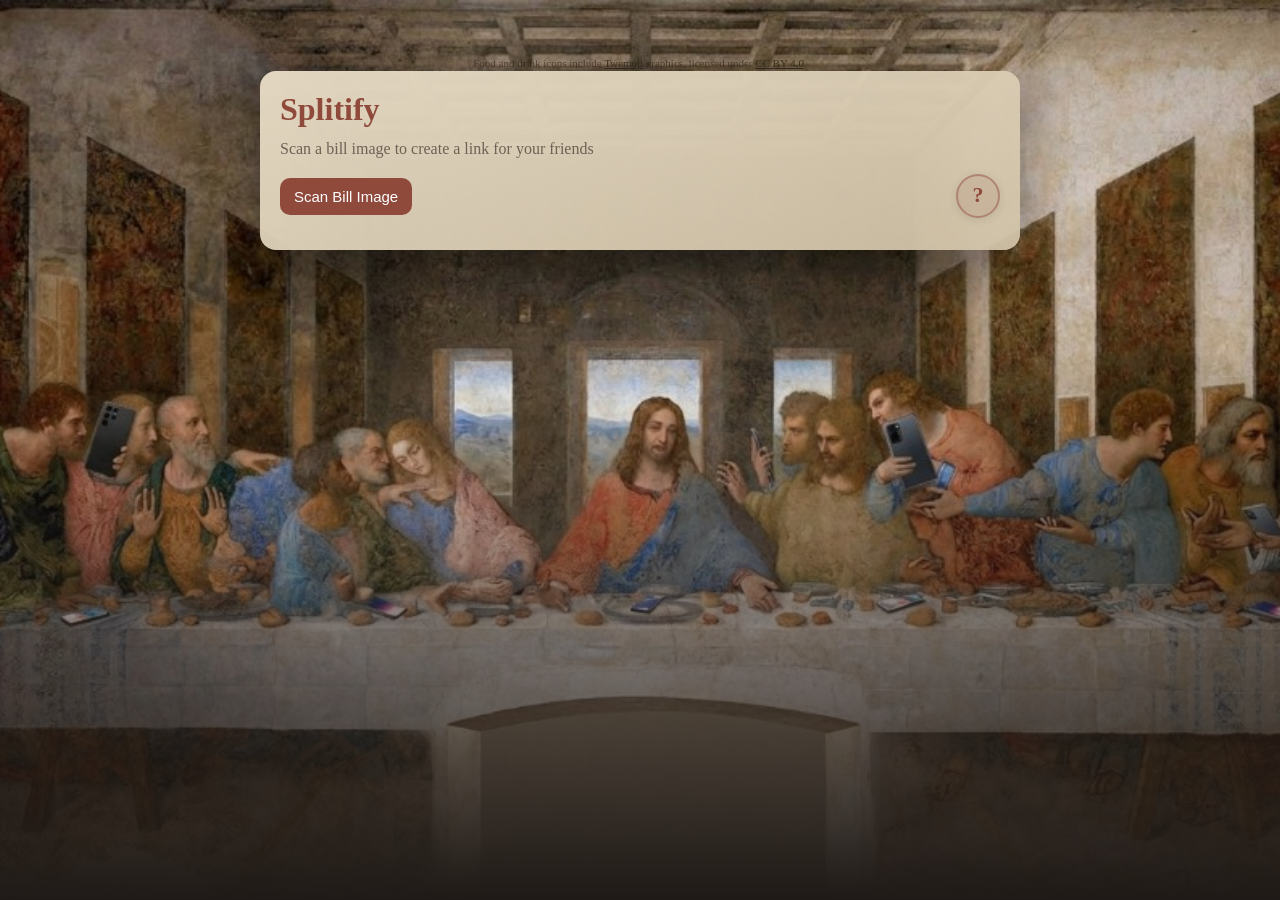
<file: index.html>
<!DOCTYPE html>
<html lang="en">
<head>
  <meta charset="UTF-8">
  <meta name="viewport" content="width=device-width, initial-scale=1.0">
  <meta name="theme-color" content="#8f4a3c">
  <meta name="apple-mobile-web-app-title" content="Splitify">
  <title>Splitify Uploader</title>
  <link rel="manifest" href="site.webmanifest?v=20261120c">
  <link rel="icon" type="image/png" sizes="192x192" href="assets/images/SplitifIcon-square-192.png">
  <link rel="apple-touch-icon" sizes="180x180" href="assets/images/SplitifIcon-apple-180.png">
  <link rel="preconnect" href="https://fonts.googleapis.com">
  <link rel="preconnect" href="https://fonts.gstatic.com" crossorigin>
  <link href="https://fonts.googleapis.com/css2?family=Caveat:wght@400;700&display=swap" rel="stylesheet">
  <!-- bump assets/asset-version.js + all ?v= when shipping client changes -->
  <link rel="stylesheet" href="assets/css/style.css?v=20261120c">
</head>
<body>
  <div id="app" class="app app--uploader">
    <p class="splitify-attribution" role="note">Food and drink icons include <a href="https://github.com/twitter/twemoji" rel="noopener noreferrer" target="_blank">Twemoji</a> graphics, licensed under <a href="https://creativecommons.org/licenses/by/4.0/" rel="noopener noreferrer" target="_blank">CC BY 4.0</a>.</p>
    <div id="uploader-root"></div>
  </div>

  <div id="help-strip-backdrop" class="help-strip-backdrop" hidden aria-hidden="true"></div>
  <dialog class="help-strip-dialog" id="help-strip-dialog" aria-labelledby="help-strip-title">
    <div class="help-strip-dialog__header">
      <h2 id="help-strip-title" class="help-strip-dialog__title">How it works</h2>
      <button type="button" class="help-strip-close" aria-label="Close help">&times;</button>
    </div>
    <div class="help-strip-scroll">
      <figure class="help-strip-panel">
        <img class="help-strip-panel__img" src="assets/images/ggi_F1.png" alt="" loading="lazy" decoding="async">
        <figcaption class="help-strip-panel__caption">Larry scans the bill image with his phone ...</figcaption>
      </figure>
      <figure class="help-strip-panel">
        <img class="help-strip-panel__img" src="assets/images/ggi_F2.png" alt="" loading="lazy" decoding="async">
        <figcaption class="help-strip-panel__caption">Larry then verifies the AI scan and shares the link with his friends</figcaption>
      </figure>
      <figure class="help-strip-panel">
        <img class="help-strip-panel__img" src="assets/images/ggi_F3.png" alt="" loading="lazy" decoding="async">
        <figcaption class="help-strip-panel__caption">Each of the group confirm the items they consumed</figcaption>
      </figure>
      <figure class="help-strip-panel">
        <img class="help-strip-panel__img" src="assets/images/ggi_F4.png" alt="" loading="lazy" decoding="async">
        <figcaption class="help-strip-panel__caption">Done! Each friend can see the full person split on the 'By User' summary</figcaption>
      </figure>
    </div>
  </dialog>

  <script src="assets/js/config/sheets-config.js?v=20261120c"></script>
  <script src="assets/js/utils/formatters.js?v=20261120c"></script>
  <script src="assets/js/utils/working-indicator.js?v=20261120c"></script>
  <script src="assets/js/utils/api.js?v=20261120c"></script>
  <script src="assets/js/utils/quips.js?v=20261120c"></script>
  <script src="assets/js/utils/image-compress.js?v=20261120c"></script>
  <script src="assets/js/pages/uploader.js?v=20261120c"></script>
  <script>
    (function () {
      if (typeof SplitifyUploaderPage !== 'undefined') {
        SplitifyUploaderPage.init(document.getElementById('uploader-root'));
      }
    })();
    (function () {
      var dlg = document.getElementById('help-strip-dialog');
      var backdrop = document.getElementById('help-strip-backdrop');
      if (!dlg || !backdrop || typeof dlg.show !== 'function') return;
      var closeBtn = dlg.querySelector('.help-strip-close');
      var tracking = false;

      function positionHelpDialog() {
        var panel = document.querySelector('#uploader-root main.panel');
        if (!panel) return;
        var r = panel.getBoundingClientRect();
        var gap = 10;
        var pad = 12;
        var top = Math.round(r.bottom + gap);
        var w = r.width;
        var left = Math.round(r.left);
        if (left + w > window.innerWidth - pad) {
          left = Math.max(pad, Math.round(window.innerWidth - pad - w));
        }
        if (left < pad) left = pad;
        var maxH = Math.max(180, window.innerHeight - top - pad);
        dlg.style.position = 'fixed';
        dlg.style.margin = '0';
        dlg.style.top = top + 'px';
        dlg.style.left = left + 'px';
        dlg.style.width = w + 'px';
        dlg.style.maxHeight = maxH + 'px';
      }

      function onViewportChange() {
        if (!dlg.open) return;
        positionHelpDialog();
      }

      function startTracking() {
        if (tracking) return;
        tracking = true;
        window.addEventListener('resize', onViewportChange);
        window.addEventListener('scroll', onViewportChange, true);
      }

      function stopTracking() {
        if (!tracking) return;
        tracking = false;
        window.removeEventListener('resize', onViewportChange);
        window.removeEventListener('scroll', onViewportChange, true);
      }

      function setHelpOpenUi(isOpen) {
        var btn = document.getElementById('help-strip-btn');
        if (btn) btn.setAttribute('aria-expanded', isOpen ? 'true' : 'false');
        if (isOpen) {
          backdrop.removeAttribute('hidden');
          backdrop.setAttribute('aria-hidden', 'false');
        } else {
          backdrop.setAttribute('hidden', '');
          backdrop.setAttribute('aria-hidden', 'true');
        }
      }

      function openHelp() {
        setHelpOpenUi(true);
        positionHelpDialog();
        dlg.show();
        positionHelpDialog();
        startTracking();
      }

      document.addEventListener('click', function (e) {
        var t = e.target;
        if (!t || !t.closest) return;
        if (t.closest('#help-strip-btn')) {
          e.preventDefault();
          if (dlg.open) {
            dlg.close();
            return;
          }
          openHelp();
          return;
        }
        if (t.closest('#help-strip-backdrop')) {
          e.preventDefault();
          dlg.close();
        }
      });

      dlg.addEventListener('close', function () {
        setHelpOpenUi(false);
        stopTracking();
      });

      document.addEventListener('keydown', function (e) {
        if (e.key !== 'Escape' || !dlg.open) return;
        dlg.close();
      });

      if (closeBtn) {
        closeBtn.addEventListener('click', function () {
          dlg.close();
        });
      }
    })();
  </script>
</body>
</html>
</file>
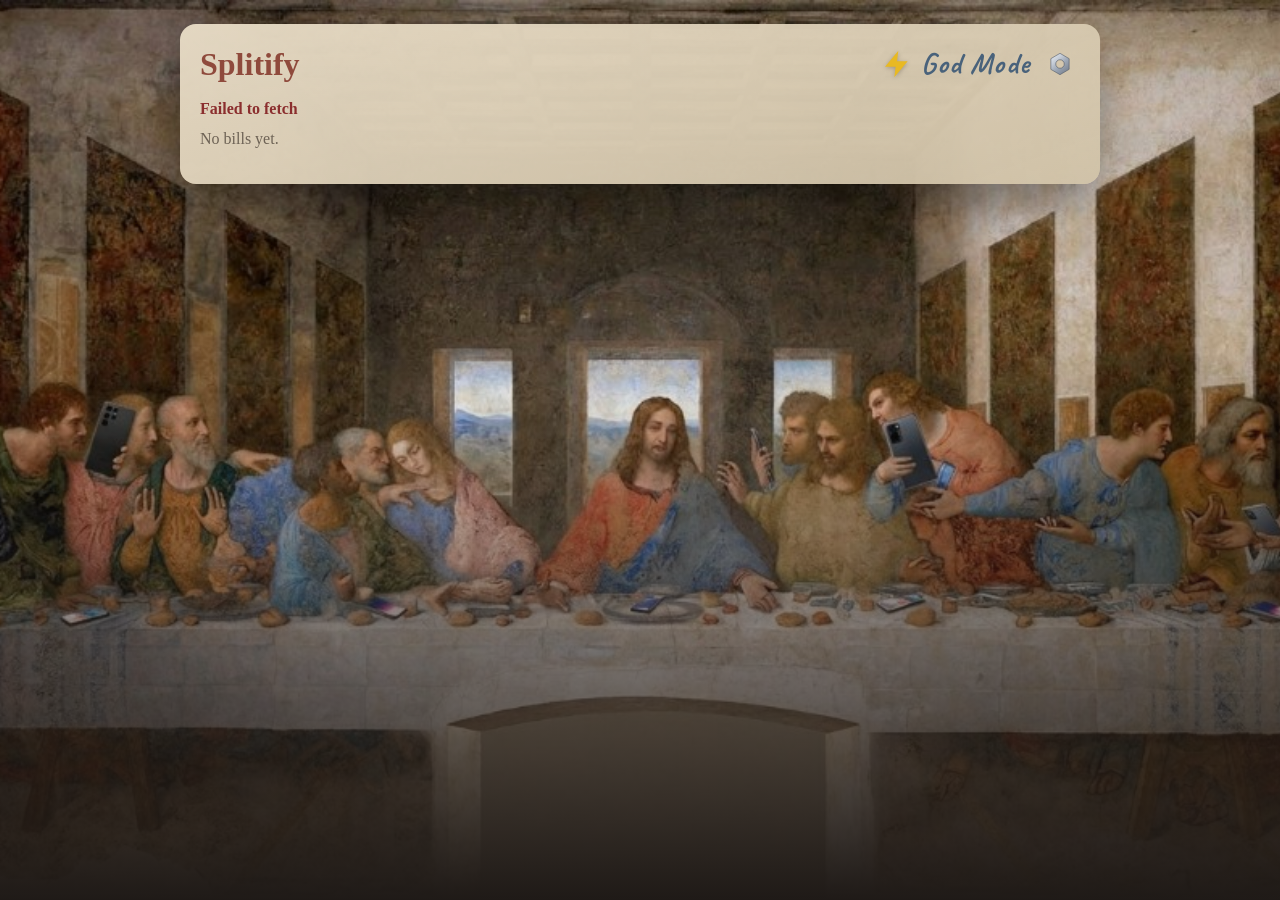
<file: admin.html>
<!DOCTYPE html>
<html lang="en">
<head>
  <meta charset="UTF-8">
  <meta name="viewport" content="width=device-width, initial-scale=1.0">
  <title>Splitify Admin</title>
  <link rel="preconnect" href="https://fonts.googleapis.com">
  <link rel="preconnect" href="https://fonts.gstatic.com" crossorigin>
  <link href="https://fonts.googleapis.com/css2?family=Caveat:wght@400;700&display=swap" rel="stylesheet">
  <!-- bump assets/asset-version.js + all ?v= when shipping client changes -->
  <link rel="stylesheet" href="assets/css/style.css?v=20261120c">
</head>
<body>
  <div id="app" class="app app--admin">
    <div id="admin-root"></div>
  </div>
  <script src="assets/js/config/sheets-config.js?v=20261120c"></script>
  <script src="assets/js/utils/working-indicator.js?v=20261120c"></script>
  <script src="assets/js/utils/api.js?v=20261120c"></script>
  <script src="assets/js/utils/formatters.js?v=20261120c"></script>
  <script src="assets/js/pages/admin.js?v=20261120c"></script>
  <script>
    (function () {
      if (typeof SplitifyAdminPage !== 'undefined') {
        SplitifyAdminPage.init(document.getElementById('admin-root'));
      }
    })();
  </script>
</body>
</html>
</file>
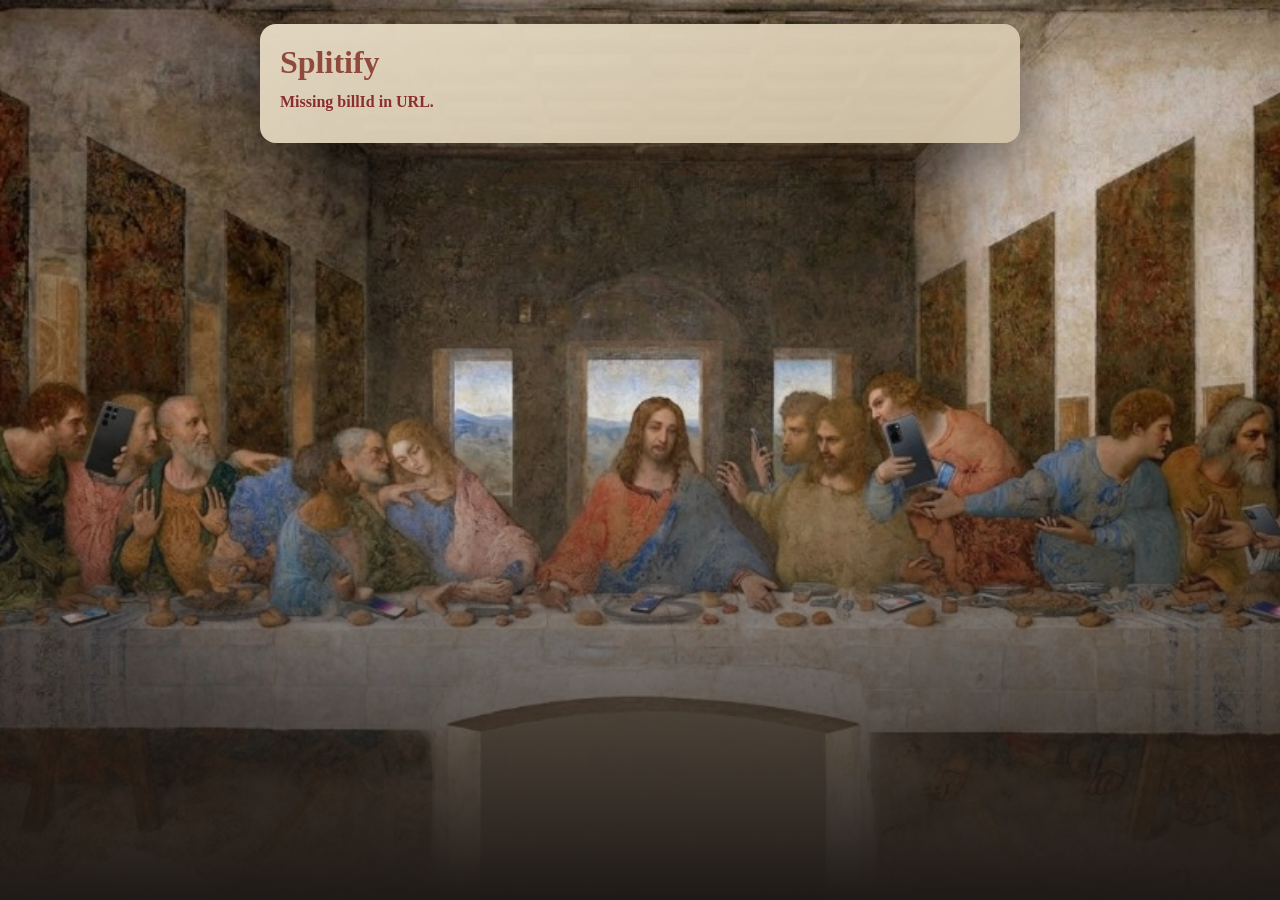
<file: bill.html>
<!DOCTYPE html>
<html lang="en">
<head>
  <meta charset="UTF-8">
  <meta name="viewport" content="width=device-width, initial-scale=1.0">
  <title>Splitify Bill</title>
  <link rel="preconnect" href="https://fonts.googleapis.com">
  <link rel="preconnect" href="https://fonts.gstatic.com" crossorigin>
  <link href="https://fonts.googleapis.com/css2?family=Caveat:wght@400;700&display=swap" rel="stylesheet">
  <!-- bump assets/asset-version.js + all ?v= when shipping client changes -->
  <link rel="stylesheet" href="assets/css/style.css?v=20261120c">
</head>
<body>
  <div id="app" class="app app--bill">
    <div id="bill-root"></div>
    <p class="splitify-attribution" role="note">Food and drink icons include <a href="https://github.com/twitter/twemoji" rel="noopener noreferrer" target="_blank">Twemoji</a> graphics, licensed under <a href="https://creativecommons.org/licenses/by/4.0/" rel="noopener noreferrer" target="_blank">CC BY 4.0</a>.</p>
  </div>
  <script src="assets/js/utils/brief-message.js?v=20261120c"></script>
  <script src="assets/js/config/sheets-config.js?v=20261120c"></script>
  <script src="assets/js/utils/formatters.js?v=20261120c"></script>
  <script src="assets/js/utils/working-indicator.js?v=20261120c"></script>
  <script src="assets/js/utils/api.js?v=20261120c"></script>
  <script src="assets/js/utils/quips.js?v=20261120c"></script>
  <script src="assets/js/utils/claims-state.js?v=20261120c"></script>
  <script src="assets/js/components/name-combobox.js?v=20261120c"></script>
  <script src="assets/js/components/share-claim-dialog.js?v=20261120c"></script>
  <script src="assets/js/components/product-row.js?v=20261120c"></script>
  <script src="assets/js/components/summary.js?v=20261120c"></script>
  <script src="assets/js/pages/bill.js?v=20261120c"></script>
  <script>
    (function () {
      if (typeof SplitifyBillPage !== 'undefined') {
        SplitifyBillPage.init(document.getElementById('bill-root'));
      }
    })();
  </script>
</body>
</html>
</file>
<file: assets/css/style.css>
/* @import must come before every other rule or browsers ignore it. */
/* Brief message: shared pattern — see cursor-sites-shared/ui/BRIEF_MESSAGE.md */
@import url('brief-message.css?v=20261120c');
/* Working indicator: shared pattern — see cursor-sites-shared/ui/WORKING_INDICATOR.md */
@import url('working-indicator.css?v=20261120c');

:root {
  --bg: #1f1a17;
  --paper: #e8dcc6;
  --paper-dark: #d0c2a7;
  --accent: #8f4a3c;
  --accent-2: #49627b;
  --text: #2b2118;
  --muted: #6d6255;
  --error: #8b2e2e;
}

* { box-sizing: border-box; }
body {
  margin: 0;
  font-family: Georgia, "Times New Roman", serif;
  background: var(--bg);
  color: var(--text);
}

.app { min-height: 100vh; position: relative; padding: 24px 16px; }

.splitify-attribution {
  margin: 2rem auto 0;
  max-width: 40rem;
  font-size: 11px;
  line-height: 1.4;
  color: rgba(47, 36, 26, 0.65);
  text-align: center;
}
.splitify-attribution a {
  color: rgba(47, 36, 26, 0.85);
  text-decoration: underline;
}

/* Bill, uploader & admin: full-width mural background, soft fade into page bg at bottom */
.app--bill::before,
.app--uploader::before,
.app--admin::before {
  content: "";
  position: fixed;
  inset: 0;
  z-index: 0;
  pointer-events: none;
  background-image:
    linear-gradient(
      180deg,
      rgba(31, 26, 23, 0) 0%,
      rgba(31, 26, 23, 0) 38%,
      rgba(31, 26, 23, 0.55) 72%,
      var(--bg) 100%
    ),
    url("../images/last%20SupperMobiles.png");
  background-size: cover, cover;
  background-position: center top, center top;
  background-repeat: no-repeat;
}
.app--bill > *,
.app--uploader > *,
.app--admin > * {
  position: relative;
  z-index: 1;
}

/* Far Side–style handwritten caption (bill + uploader) */
.app--bill .bill-cartoon-caption,
.app--uploader .uploader-cartoon-caption {
  position: fixed;
  left: 50%;
  bottom: 18%;
  z-index: 0;
  width: min(36rem, calc(100% - 28px));
  margin: 0;
  padding: 0 14px;
  font-family: "Caveat", cursive;
  font-weight: 700;
  font-size: clamp(1.35rem, 3.2vw, 1.75rem);
  line-height: 1.4;
  text-align: center;
  color: rgba(250, 245, 232, 0.96);
  text-shadow:
    0 0 1px rgba(0, 0, 0, 0.5),
    0 2px 8px rgba(0, 0, 0, 0.35);
  transform: translateX(-50%) rotate(-0.6deg);
  letter-spacing: 0.03em;
}

/* Uploader: camera vs gallery (same pattern as theConfessional poweruser) */
.uploader-upload-actions {
  margin-top: 4px;
}
.uploader-scan-row {
  display: flex;
  flex-direction: row;
  align-items: center;
  justify-content: space-between;
  flex-wrap: wrap;
  gap: 10px;
  width: 100%;
}
.uploader-source-picker {
  margin-top: 14px;
}
.uploader-source-picker__hint {
  margin: 0 0 10px;
  font-size: 14px;
  color: var(--muted);
  font-weight: 600;
}
.uploader-upload-buttons {
  display: flex;
  flex-wrap: wrap;
  gap: 10px;
  align-items: center;
}
.uploader-file-input {
  position: absolute;
  width: 0.1px;
  height: 0.1px;
  opacity: 0;
  overflow: hidden;
  z-index: -1;
}
.uploader-pick-btn {
  display: inline-flex;
  align-items: center;
  gap: 8px;
  padding: 10px 14px;
  border-radius: 10px;
  font-size: 15px;
  font-family: Georgia, "Times New Roman", serif;
  font-weight: 600;
  cursor: pointer;
  border: 0;
  color: #fff;
  text-decoration: none;
}
.uploader-pick-btn--camera {
  background: var(--accent);
}
.uploader-pick-btn--camera:hover {
  filter: brightness(1.06);
}
.uploader-pick-btn--gallery {
  background: var(--accent-2);
}
.uploader-pick-btn--gallery:hover {
  filter: brightness(1.06);
}
.uploader-pick-btn__icon {
  display: inline-flex;
  flex-shrink: 0;
}
.uploader-pick-btn__icon svg {
  width: 22px;
  height: 22px;
  vertical-align: middle;
}
.uploader-pick-btn__text {
  white-space: nowrap;
}

.smoke-bg {
  position: fixed;
  inset: 0;
  background:
    radial-gradient(circle at 10% 15%, rgba(194, 170, 136, 0.15), transparent 40%),
    radial-gradient(circle at 80% 20%, rgba(112, 70, 52, 0.18), transparent 45%),
    radial-gradient(circle at 50% 90%, rgba(73, 98, 123, 0.16), transparent 50%),
    linear-gradient(180deg, #25201c, #171311);
  filter: saturate(0.9);
  z-index: 0;
}

.panel {
  position: relative;
  z-index: 1;
  margin: 0 auto;
  max-width: 760px;
  background: linear-gradient(160deg, rgba(232, 220, 198, 0.96), rgba(208, 194, 167, 0.94));
  border-radius: 16px;
  padding: 20px;
  box-shadow: 0 20px 40px rgba(0, 0, 0, 0.35);
}
.panel--wide { max-width: 920px; }

/* Admin: Splitify left; lightning + God Mode on same row, right */
.admin-title-row {
  display: flex;
  flex-direction: row;
  align-items: center;
  justify-content: space-between;
  gap: 12px;
  margin-bottom: 16px;
  flex-wrap: wrap;
}
.admin-title-row h1 {
  margin: 0;
  flex-shrink: 0;
}
.admin-god-mode {
  display: flex;
  flex-direction: row;
  align-items: center;
  gap: 8px;
  margin: 0;
  flex-shrink: 0;
}
.admin-god-mode__icon {
  color: #e8b923;
  filter: drop-shadow(0 1px 2px rgba(0, 0, 0, 0.25));
  flex-shrink: 0;
}
.admin-god-mode__icon svg {
  display: block;
  width: 32px;
  height: 32px;
}
.admin-god-mode__label {
  margin: 0;
  font-family: "Caveat", cursive;
  font-weight: 700;
  font-size: clamp(1.35rem, 3.5vw, 1.85rem);
  color: var(--accent-2);
  letter-spacing: 0.04em;
  line-height: 1;
  white-space: nowrap;
}

.admin-title-actions {
  display: flex;
  flex-direction: row;
  align-items: center;
  gap: 10px;
  flex-shrink: 0;
}
.admin-settings-btn {
  flex-shrink: 0;
  display: flex;
  align-items: center;
  justify-content: center;
  padding: 6px;
  border: 0;
  border-radius: 10px;
  background: transparent;
  color: var(--muted);
  cursor: pointer;
  line-height: 0;
  transition: background 0.15s ease, color 0.15s ease;
}
.admin-settings-btn:hover {
  background: rgba(43, 33, 24, 0.08);
  color: var(--text);
}
.admin-settings-btn:hover svg {
  filter: brightness(1.08) drop-shadow(0 1px 2px rgba(0, 0, 0, 0.2));
}
.admin-settings-btn:focus-visible {
  outline: 2px solid var(--accent);
  outline-offset: 2px;
}
.admin-settings-btn svg {
  display: block;
}

/* Admin settings: native dialog (same open/closed pattern as help-strip) */
.admin-settings-dialog {
  display: none;
  position: fixed;
  margin: 0;
  padding: 0;
  border: none;
  border-radius: 14px;
  background: transparent;
  color: var(--text);
  box-sizing: border-box;
  z-index: 1400;
  max-width: calc(100vw - 24px);
  width: min(420px, 100%);
}
.admin-settings-dialog[open] {
  display: block;
}
.admin-settings-dialog::backdrop {
  background: rgba(12, 10, 9, 0.55);
}
.admin-settings-dialog__inner {
  background: var(--paper);
  border-radius: 14px;
  box-shadow: 0 24px 56px rgba(0, 0, 0, 0.45);
  overflow: hidden;
}
.admin-settings-dialog__header {
  display: flex;
  align-items: center;
  justify-content: space-between;
  gap: 12px;
  padding: 14px 16px 12px;
  border-bottom: 1px solid var(--paper-dark);
  background: linear-gradient(180deg, var(--paper) 0%, var(--paper-dark) 100%);
}
.admin-settings-dialog__title {
  margin: 0;
  font-size: 1.25rem;
  font-weight: 700;
  font-family: Georgia, "Times New Roman", serif;
}
.admin-settings-dialog__body {
  padding: 16px;
}
.admin-settings-label {
  display: block;
  font-size: 0.9375rem;
  font-weight: 600;
  margin: 0 0 8px;
  color: var(--text);
}
.admin-settings-select {
  width: 100%;
  box-sizing: border-box;
  padding: 10px 12px;
  border-radius: 10px;
  border: 1px solid rgba(43, 33, 24, 0.2);
  font-size: 15px;
  font-family: Georgia, "Times New Roman", serif;
  background: rgba(255, 255, 255, 0.65);
  color: var(--text);
}
.admin-settings-dialog__footer {
  display: flex;
  flex-wrap: wrap;
  justify-content: flex-end;
  gap: 10px;
  padding: 12px 16px 16px;
}

.admin-bill-list {
  list-style: none;
  margin: 0;
  padding: 0;
  display: flex;
  flex-direction: column;
  gap: 10px;
}
.admin-bill-row {
  display: flex;
  align-items: stretch;
  gap: 12px;
  padding: 12px 14px;
  border-radius: 12px;
  background: rgba(255, 255, 255, 0.35);
  border: 1px solid rgba(43, 33, 24, 0.12);
  cursor: pointer;
  text-align: left;
  transition: background 0.15s ease, box-shadow 0.15s ease;
}
.admin-bill-row:hover {
  background: rgba(255, 255, 255, 0.5);
  box-shadow: 0 4px 12px rgba(0, 0, 0, 0.08);
}
.admin-bill-row__main {
  flex: 1;
  min-width: 0;
}
.admin-bill-row__top {
  display: flex;
  justify-content: space-between;
  align-items: baseline;
  gap: 12px;
  margin-bottom: 6px;
}
.admin-bill-row__venue {
  font-weight: 700;
  font-size: 1.05rem;
  margin: 0;
  color: var(--text);
  flex: 1;
  min-width: 0;
  overflow: hidden;
  text-overflow: ellipsis;
  white-space: nowrap;
}
.admin-bill-row__bill-date {
  flex-shrink: 0;
  font-size: 0.9375rem;
  font-weight: 600;
  color: var(--muted);
  white-space: nowrap;
}
.admin-bill-row__meta {
  margin: 0;
  font-size: 13px;
  color: var(--muted);
  line-height: 1.45;
}
.admin-bill-row__delete {
  flex-shrink: 0;
  align-self: center;
  padding: 8px 12px;
  border-radius: 10px;
  border: 0;
  font-size: 14px;
  font-family: Georgia, "Times New Roman", serif;
  font-weight: 600;
  cursor: pointer;
  background: rgba(139, 46, 46, 0.15);
  color: var(--error);
}
.admin-bill-row__delete:hover {
  background: rgba(139, 46, 46, 0.28);
}

h1, h2, h3 { margin: 0 0 12px; }
h1 { color: var(--accent); }
.muted { color: var(--muted); margin-top: 0; }

.bill-meta-header {
  display: flex;
  justify-content: space-between;
  align-items: baseline;
  margin: 0 0 12px;
  gap: 8px;
}
.bill-venue-name {
  font-weight: 600;
  font-size: 1rem;
}
.bill-venue-name--loading {
  color: var(--muted);
  font-weight: 400;
}
.bill-venue-name--empty {
  display: none;
}
.bill-date {
  color: var(--muted);
  font-size: 0.875rem;
  white-space: nowrap;
  flex-shrink: 0;
}

.btn, .tab, .share-link {
  border: 0;
  border-radius: 10px;
  padding: 10px 14px;
  font-size: 15px;
}
.btn {
  display: inline-block;
  background: var(--accent);
  color: #fff;
  cursor: pointer;
  text-decoration: none;
}
.btn--secondary { background: var(--accent-2); }
.btn--full { display: block; width: 100%; text-align: center; margin-top: 4px; }
.btn:disabled { opacity: 0.45; cursor: not-allowed; }

/* Submit button progress bar */
.submit-btn--progress {
  position: relative;
  overflow: hidden;
  opacity: 1 !important;
  cursor: default;
}
.submit-btn__label {
  position: relative;
  z-index: 1;
}
.submit-btn__bar {
  position: absolute;
  inset: 0;
  width: 0;
  background: rgba(255, 255, 255, 0.22);
  transition: width 1s linear;
  pointer-events: none;
  border-radius: inherit;
}

/* Claims success overlay */
.claims-success-overlay {
  position: fixed;
  inset: 0;
  z-index: 1100;
  display: flex;
  align-items: center;
  justify-content: center;
  background: rgba(31, 26, 23, 0.62);
  pointer-events: none;
}
.claims-success-overlay__text {
  font-family: "Caveat", cursive;
  font-weight: 700;
  font-size: clamp(2rem, 6vw, 3rem);
  color: #7adbb8;
  text-align: center;
  text-shadow: 0 2px 14px rgba(0, 0, 0, 0.55);
  padding: 0 24px;
}
.button-row { display: flex; gap: 10px; flex-wrap: wrap; margin-top: 10px; }

.status { margin: 12px 0; color: var(--muted); }
.status--error { color: var(--error); font-weight: 600; }

.card {
  background: rgba(255, 255, 255, 0.45);
  border-radius: 12px;
  padding: 14px;
  margin: 12px 0;
}

.hidden-input { display: none; }
.text-input {
  width: 100%;
  padding: 10px 11px;
  border-radius: 9px;
  border: 1px solid rgba(0, 0, 0, 0.2);
  margin-bottom: 12px;
  font-size: 15px;
}
.text-input--narrow { margin-bottom: 0; }
.field-label { font-weight: 700; display: block; margin: 8px 0 6px; }
.tip-stack { display: grid; gap: 8px; margin-bottom: 12px; }
/* Verify step: larger Tip / Total labels and % readout; inputs unchanged */
.verify-tip-stack > .field-label {
  font-size: 1.2rem;
}
.verify-tip-stack .tip-pct {
  font-size: 1.35rem;
}
.tip-inline {
  display: grid;
  grid-template-columns: minmax(0, 1fr) auto;
  gap: 10px;
  align-items: center;
}
.tip-inline--narrow {
  grid-template-columns: 180px auto;
}
.tip-pct {
  min-width: 52px;
  text-align: right;
  color: var(--muted);
  font-weight: 700;
}
.total-stepper {
  display: grid;
  grid-template-columns: 44px minmax(0, 1fr) 44px;
  gap: 8px;
  align-items: center;
}
.total-stepper--narrow {
  grid-template-columns: 44px 180px 44px;
  width: fit-content;
}
.verify-money-input {
  width: 180px;
  margin-bottom: 0;
}

/* Uploader verify: venue + date row; finalize / scan-again row */
.uploader-verify-meta-row {
  display: flex;
  justify-content: space-between;
  align-items: baseline;
  gap: 12px;
  margin: 0 0 10px;
}
.uploader-verify-venue {
  font-weight: 700;
  font-size: 1.05rem;
  color: var(--text);
  flex: 1;
  min-width: 0;
  overflow: hidden;
  text-overflow: ellipsis;
  white-space: nowrap;
}
.uploader-verify-bill-date {
  flex-shrink: 0;
  font-size: 0.9375rem;
  font-weight: 600;
  color: var(--muted);
  white-space: nowrap;
}
.verify-actions-row {
  display: flex;
  flex-wrap: wrap;
  align-items: center;
  justify-content: space-between;
  gap: 10px;
  margin-top: 4px;
}
.verify-actions-row .btn {
  flex: 1 1 auto;
  min-width: min(160px, 100%);
  text-align: center;
}
.verify-actions-row .btn--secondary {
  flex: 1 1 auto;
}
.uploader-bill-created-title {
  margin: 8px 0 6px;
  font-size: 1.2rem;
  font-weight: 700;
  color: var(--text);
  font-family: Georgia, "Times New Roman", serif;
}
#verify-lower .share-link {
  margin-top: 6px;
  margin-bottom: 4px;
}

.step-btn {
  height: 42px;
  border: 1px solid rgba(0, 0, 0, 0.2);
  border-radius: 9px;
  background: rgba(255, 255, 255, 0.55);
  color: var(--text);
  font-size: 22px;
  line-height: 1;
  cursor: pointer;
}
.step-btn:disabled {
  opacity: 0.45;
  cursor: not-allowed;
}
/* Thicker look without changing font-weight (avoids verify row reflow / flicker) */
.flash-bold {
  text-shadow:
    0.5px 0 0 currentColor,
    -0.5px 0 0 currentColor,
    0 0.35px 0 currentColor,
    0 -0.35px 0 currentColor;
  transition: text-shadow 0.2s ease;
}
.share-link {
  display: block;
  background: rgba(73, 98, 123, 0.15);
  color: #16202c;
  overflow-wrap: anywhere;
}

.tabs { display: flex; gap: 8px; margin: 8px 0 14px; align-items: center; flex-wrap: wrap; }

/* Bill image: receipt icon in the tabs row, right-aligned to match Make a claim */
.bill-image-fab {
  margin-left: auto;
  display: inline-flex;
  flex-direction: column;
  align-items: center;
  padding: 6px 8px;
  margin-top: 0;
  font: inherit;
  cursor: pointer;
  border: none;
  border-radius: 10px;
  background: rgba(255, 255, 255, 0.5);
  box-shadow: 0 1px 3px rgba(0, 0, 0, 0.12);
  transition: transform 0.15s ease, box-shadow 0.15s ease;
}
.bill-image-fab:hover {
  transform: translateY(-1px);
  box-shadow: 0 3px 8px rgba(0, 0, 0, 0.15);
}
.bill-image-fab__receipt {
  width: 2.75rem;
  height: 3.5rem;
  background: linear-gradient(180deg, #fefce8 0%, #fef9c3 50%, #fef3c7 100%);
  border: 1px solid #c4b8a4;
  border-radius: 3px;
  box-shadow:
    0 1px 2px rgba(0, 0, 0, 0.1),
    inset 0 0 0 1px rgba(255, 255, 255, 0.5);
  position: relative;
  display: block;
}
.bill-image-fab__receipt::before {
  content: '';
  position: absolute;
  top: 0.4rem;
  left: 0.45rem;
  right: 0.45rem;
  height: 0.12rem;
  background: repeating-linear-gradient(90deg, #a8a29e 0, #a8a29e 2px, transparent 2px, transparent 4px);
}
.bill-image-fab__receipt::after {
  content: '';
  position: absolute;
  bottom: 0.45rem;
  left: 0.5rem;
  right: 0.5rem;
  height: 0.18rem;
  background: #a8a29e;
  border-radius: 1px;
}

.tab { background: #c6b499; color: #34271d; cursor: pointer; }
.tab--active { background: var(--accent-2); color: #fff; }
.claim-entry-row {
  display: flex;
  align-items: flex-end;
  gap: 10px;
  margin-bottom: 4px;
}
.claim-name-mount {
  flex: 1 1 auto;
  max-width: 220px;
  min-width: 110px;
}
.claim-name-mount .text-input { margin-bottom: 0; }
.claim-entry-row__action { margin-left: auto; }

.bill-tools {
  display: flex;
  justify-content: space-between;
  align-items: center;
  gap: 10px;
  margin: 6px 0 12px;
}
.icon-btn {
  width: 42px;
  height: 42px;
  border-radius: 10px;
  border: 1px solid rgba(0, 0, 0, 0.2);
  background: rgba(255, 255, 255, 0.55);
  color: #2f241a;
  display: inline-flex;
  align-items: center;
  justify-content: center;
  cursor: pointer;
}
.icon-btn svg {
  width: 22px;
  height: 22px;
  stroke: currentColor;
  fill: none;
  stroke-width: 2;
  stroke-linecap: round;
  stroke-linejoin: round;
}

.product-row {
  border: 1px solid rgba(0, 0, 0, 0.12);
  border-radius: 10px;
  padding: 10px;
  margin-bottom: 10px;
  background: rgba(255, 255, 255, 0.34);
  min-width: 0;
}
.product-row__header {
  display: flex;
  align-items: center;
  gap: 0.45rem;
  margin-bottom: 8px;
  min-width: 0;
}
.product-row__title {
  font-weight: 700;
  line-height: 1.2;
  flex: 1;
  min-width: 0;
}
.product-row__portion-toggle {
  flex-shrink: 0;
  box-sizing: border-box;
  font-size: inherit;
  line-height: 1;
  width: 1.2em;
  height: 1.2em;
  min-width: 1.2em;
  min-height: 1.2em;
  padding: 0;
  border: none;
  border-radius: 999px;
  background: rgba(29, 50, 69, 0.78);
  color: #fff;
  display: inline-flex;
  align-items: center;
  justify-content: center;
  cursor: pointer;
  box-shadow: 0 1px 2px rgba(0, 0, 0, 0.2);
  -webkit-touch-callout: none;
  -webkit-user-select: none;
  user-select: none;
  touch-action: manipulation;
}
.product-row__portion-toggle svg {
  width: 68%;
  height: 68%;
  display: block;
  pointer-events: none;
}
.product-row__portion-toggle:active {
  transform: scale(0.94);
}
.product-row__portion-toggle--on {
  background: #1d3245;
  box-shadow: 0 0 0 2px rgba(29, 50, 69, 0.28), 0 1px 2px rgba(0, 0, 0, 0.2);
}
/* Horizontal scroll for slot buttons (theConfessional-style strip) */
.product-row__strip-wrap {
  overflow-x: auto;
  -webkit-overflow-scrolling: touch;
  scrollbar-width: thin;
  margin: 0 -4px;
  padding: 0 4px 6px;
}
.product-row__chips {
  display: flex;
  flex-wrap: nowrap;
  gap: 1rem;
  align-items: center;
  min-width: min-content;
  padding-bottom: 2px;
}
.claims-slot {
  position: relative;
  flex-shrink: 0;
  width: 4rem;
  height: 4rem;
  min-width: 4rem;
  min-height: 4rem;
}
@media (min-width: 640px) {
  .claims-slot {
    width: 4.5rem;
    height: 4.5rem;
    min-width: 4.5rem;
    min-height: 4.5rem;
  }
}
.claims-slot-btn {
  width: 100%;
  height: 100%;
  min-width: 0;
  min-height: 0;
  flex-shrink: 0;
  border-radius: 12px;
  border: 3px solid rgba(0, 0, 0, 0.18);
  background: rgba(255, 255, 255, 0.55);
  color: #4b3b2a;
  display: inline-flex;
  align-items: center;
  justify-content: center;
  position: relative;
  overflow: hidden;
  cursor: pointer;
  box-sizing: border-box;
  -webkit-touch-callout: none;
  -webkit-user-select: none;
  user-select: none;
  touch-action: manipulation;
  padding: 0;
}
.claims-slot-btn__img {
  max-width: 90%;
  max-height: 90%;
  width: auto;
  height: auto;
  object-fit: contain;
  display: block;
  pointer-events: none;
  -webkit-touch-callout: none;
  -webkit-user-select: none;
  user-select: none;
}
.claims-slot-btn.available { opacity: 0.55; }
.claims-slot-btn.claimed-by-me {
  opacity: 1;
  background: rgba(73, 98, 123, 0.22);
  border-color: rgba(73, 98, 123, 0.8);
  color: #1d3245;
}
.claims-slot-btn.claimed-by-me .claims-slot-btn__img {
  filter: saturate(1.15) contrast(1.05);
}
.claims-slot-btn__tick {
  position: absolute;
  right: 4px;
  bottom: 4px;
  width: 18px;
  height: 18px;
  border-radius: 999px;
  background: #2e6d54;
  color: #fff;
  display: inline-flex;
  align-items: center;
  justify-content: center;
}
.claims-slot-btn__tick svg {
  width: 13px;
  height: 13px;
  stroke: currentColor;
  fill: none;
  stroke-width: 3;
  stroke-linecap: round;
  stroke-linejoin: round;
}
.claims-slot-btn.claimed-by-other {
  opacity: 0.35;
  filter: grayscale(1);
  cursor: pointer;
}
.claims-slot-btn.shared-by-me {
  opacity: 1;
  background: rgba(73, 98, 123, 0.22);
  border-color: rgba(73, 98, 123, 0.8);
  color: #1d3245;
}
.claims-slot-btn.shared-by-other {
  opacity: 0.7;
  filter: grayscale(0.35);
  cursor: pointer;
}
.claims-slot-btn__pie {
  position: absolute;
  right: 4px;
  bottom: 4px;
  width: 18px;
  height: 18px;
  border-radius: 999px;
  background: #2e6d54;
  color: #fff;
  display: inline-flex;
  align-items: center;
  justify-content: center;
  overflow: hidden;
}
.claims-slot-btn__pie svg {
  display: block;
}
.claims-slot-btn.shared-by-other .claims-slot-btn__pie {
  background: #6b7280;
}
.claims-slot-btn__pie--fallback {
  background: #2e6d54;
}

/* Share claim dialog */
.share-claim-dialog {
  display: none;
  position: fixed;
  margin: auto;
  padding: 0;
  border: none;
  border-radius: 14px;
  background: var(--paper, #f7f1e8);
  color: var(--text, #2b241c);
  box-shadow: 0 24px 56px rgba(0, 0, 0, 0.45);
  box-sizing: border-box;
  z-index: 1400;
  width: min(92vw, 360px);
  max-height: min(90vh, 640px);
}
.share-claim-dialog[open] {
  display: flex;
  flex-direction: column;
  overflow: hidden;
}
.share-claim-dialog::backdrop {
  background: rgba(12, 10, 9, 0.55);
}
.share-claim-dialog__inner {
  display: flex;
  flex-direction: column;
  min-height: 0;
  max-height: min(90vh, 640px);
}
.share-claim-dialog__header {
  flex-shrink: 0;
  display: flex;
  align-items: center;
  justify-content: space-between;
  gap: 12px;
  padding: 14px 16px 12px;
  border-bottom: 1px solid rgba(0, 0, 0, 0.08);
}
.share-claim-dialog__title {
  margin: 0;
  font-size: 1.15rem;
  font-weight: 700;
}
.share-claim-dialog__close {
  border: none;
  background: transparent;
  font-size: 1.5rem;
  line-height: 1;
  cursor: pointer;
  color: inherit;
}
.share-claim-dialog__body {
  padding: 12px 16px 8px;
  overflow: auto;
}
.share-claim-dialog__note {
  margin: 0 0 10px;
  font-size: 0.9rem;
  opacity: 0.85;
}
.share-claim-dialog__count {
  display: flex;
  align-items: center;
  justify-content: center;
  gap: 12px;
  margin-bottom: 8px;
}
.share-claim-dialog__count-label {
  min-width: 7rem;
  text-align: center;
  font-weight: 600;
}
.share-claim-dialog__count-btn {
  min-width: 2.5rem;
  padding: 0.35rem 0.6rem;
}
.share-claim-dialog__pie-wrap {
  display: flex;
  justify-content: center;
  padding: 4px 0 8px;
  touch-action: manipulation;
}
.share-pie__portion {
  cursor: pointer;
}
.share-pie__portion--other {
  /* Clickable so tapping shows "Claimed by <user>"; it never toggles selection. */
  cursor: pointer;
}
.share-pie__portion--other path {
  stroke: #1f2937;
  stroke-width: 2.5;
  filter: grayscale(0.2);
}
.share-pie__claimed-initial {
  fill: #fff;
  font-size: 11px;
  font-weight: 700;
  font-family: Georgia, "Times New Roman", serif;
  pointer-events: none;
  user-select: none;
}
.share-pie__portion--mine path {
  stroke: #1d3245;
  stroke-width: 3;
}
.share-claim-dialog__summary {
  text-align: center;
  margin: 0 0 4px;
}
.share-claim-dialog__footer {
  flex-shrink: 0;
  display: flex;
  flex-wrap: wrap;
  justify-content: flex-end;
  gap: 8px;
  padding: 12px 16px 16px;
  border-top: 1px solid rgba(0, 0, 0, 0.08);
}
.share-claim-dialog__clear {
  margin-right: auto;
}

.summary-tab-bar {
  display: flex;
  justify-content: space-between;
  align-items: flex-end;
  margin-bottom: 0;
}
.summary-tab-headings {
  display: flex;
  gap: 0;
}
.summary-tab-heading {
  border: 1px solid rgba(0, 0, 0, 0.15);
  border-bottom: none;
  border-radius: 8px 8px 0 0;
  padding: 7px 18px;
  font-size: 14px;
  font-weight: 600;
  font-family: inherit;
  background: rgba(0, 0, 0, 0.06);
  color: var(--muted);
  cursor: pointer;
  position: relative;
  top: 1px;
}
.summary-tab-heading + .summary-tab-heading { margin-left: -1px; }
.summary-tab-heading--active {
  background: rgba(255, 255, 255, 0.45);
  color: var(--text);
  z-index: 1;
}

.summary-grid { display: grid; grid-template-columns: 1fr; gap: 10px; }
.summary-grid--byuser .summary-card:first-child { border-radius: 0 12px 12px 12px; }
.summary-grid--byitem .summary-card:first-child { border-radius: 12px 0 12px 12px; }
.summary-card {
  background: rgba(255, 255, 255, 0.4);
  border-radius: 12px;
  padding: 12px;
}
.summary-list { list-style: none; padding: 0; margin: 0; }
.summary-list li {
  display: flex;
  justify-content: space-between;
  gap: 8px;
  padding: 8px 0;
  border-bottom: 1px dashed rgba(0, 0, 0, 0.15);
}
.summary-list li:last-child { border-bottom: 0; }
.summary-item-row { align-items: flex-start; }
.summary-item-row__left { display: grid; gap: 4px; }
.summary-user-row {
  flex-direction: column;
  align-items: stretch;
  gap: 0;
}
.summary-user-header {
  display: flex;
  align-items: baseline;
  gap: 8px;
  width: 100%;
}
.summary-user-header__tip {
  margin-left: auto;
  white-space: nowrap;
  flex-shrink: 0;
}
.summary-user-product {
  display: flex;
  justify-content: space-between;
  gap: 8px;
  width: 100%;
  font-size: 13px;
  color: var(--muted);
  padding: 3px 0 0 10px;
}
.summary-item-main { font-weight: 700; }
.summary-subline {
  font-size: 14px;
  color: var(--muted);
}
.summary-card--unclaimed {
  background: rgba(155, 53, 42, 0.08);
  border: 1px solid rgba(155, 53, 42, 0.2);
}
.summary-item-main--unclaimed {
  color: #7a2318;
  font-style: italic;
}
.summary-subline--unclaimed {
  color: #6e160d;
  font-weight: 700;
  background: rgba(155, 53, 42, 0.14);
  border-radius: 8px;
  padding: 2px 8px;
  width: fit-content;
}
.summary-view-bill {
  display: inline-flex;
  align-items: center;
  gap: 8px;
  font-weight: 700;
}
.summary-view-bill--btn {
  border: 0;
  background: none;
  padding: 0;
  font: inherit;
  color: inherit;
  cursor: pointer;
  text-decoration: underline;
  text-underline-offset: 3px;
}

.claims-bill-lightbox {
  position: fixed;
  inset: 0;
  z-index: 1000;
  background: rgba(0, 0, 0, 0.72);
  display: flex;
  align-items: center;
  justify-content: center;
  padding: 16px;
}
.claims-bill-lightbox__content {
  position: relative;
  width: min(980px, 96vw);
  max-height: 92vh;
  background: rgba(24, 20, 17, 0.95);
  border-radius: 14px;
  padding: 40px 12px 12px;
  overflow: auto;
}
.claims-bill-lightbox__close {
  position: absolute;
  top: 8px;
  right: 10px;
  width: 32px;
  height: 32px;
  border: 0;
  border-radius: 999px;
  background: rgba(255, 255, 255, 0.2);
  color: #fff;
  font-size: 24px;
  line-height: 1;
  cursor: pointer;
}
.claims-bill-lightbox__loading {
  color: #e7ddcc;
  text-align: center;
  padding: 20px;
}
.claims-bill-lightbox__img {
  width: 100%;
  height: auto;
  border-radius: 10px;
  display: block;
}

/* Splitify pill overrides for the shared brief message. The message is appended to
   <body> (or moved into an open dialog), never inside .app--bill, so match on the page. */
:root:has(.app--bill) .brief-message {
  --brief-msg-bg: rgba(24, 20, 17, 0.93);
  --brief-msg-color: #efe6d4;
  --brief-msg-border: none;
  --brief-msg-radius: 999px;
  --brief-msg-padding: 7px 16px;
  --brief-msg-font-size: 14px;
  --brief-msg-font-weight: 600;
  --brief-msg-max-width: min(92vw, 18rem);
  --brief-msg-shadow: 0 4px 14px rgba(0, 0, 0, 0.35);
}

@media (min-width: 700px) {
  .summary-grid { grid-template-columns: 1fr 1fr; }
}

/* Uploader: help (same row as Scan) + anchored “How it works” strip */
.help-strip-backdrop {
  position: fixed;
  inset: 0;
  z-index: 1290;
  margin: 0;
  padding: 0;
  border: 0;
  background: rgba(12, 10, 9, 0.55);
  cursor: default;
}
.help-strip-trigger {
  position: relative;
  z-index: 1350;
  flex-shrink: 0;
  width: 44px;
  height: 44px;
  padding: 0;
  border: 2px solid rgba(143, 74, 60, 0.45);
  border-radius: 50%;
  background: rgba(143, 74, 60, 0.12);
  color: var(--accent);
  font-family: Georgia, "Times New Roman", serif;
  font-weight: 700;
  font-size: 22px;
  line-height: 1;
  cursor: pointer;
  box-shadow: 0 2px 8px rgba(43, 33, 24, 0.12);
  display: flex;
  align-items: center;
  justify-content: center;
}
.help-strip-trigger:hover {
  filter: brightness(1.06);
  background: rgba(143, 74, 60, 0.2);
}
.help-strip-trigger:focus-visible {
  outline: 3px solid var(--accent);
  outline-offset: 2px;
}
.help-strip-trigger__icon {
  display: block;
  margin-top: -2px;
}

/* Closed <dialog> must stay hidden; author `display:flex` overrides UA otherwise. */
.help-strip-dialog {
  display: none;
  position: fixed;
  margin: 0;
  padding: 0;
  border: none;
  border-radius: 14px;
  background: var(--paper);
  color: var(--text);
  box-shadow: 0 24px 56px rgba(0, 0, 0, 0.45);
  box-sizing: border-box;
  z-index: 1300;
  transform: none;
}
.help-strip-dialog[open] {
  display: flex;
  flex-direction: column;
  overflow: hidden;
}
.help-strip-dialog::backdrop {
  background: rgba(12, 10, 9, 0.55);
}
.help-strip-dialog__header {
  flex-shrink: 0;
  display: flex;
  align-items: center;
  justify-content: space-between;
  gap: 12px;
  padding: 14px 16px 12px;
  border-bottom: 1px solid var(--paper-dark);
  background: linear-gradient(180deg, var(--paper) 0%, var(--paper-dark) 100%);
  border-radius: 14px 14px 0 0;
}
.help-strip-dialog__title {
  margin: 0;
  font-size: 1.25rem;
  font-weight: 700;
  font-family: Georgia, "Times New Roman", serif;
}
.help-strip-close {
  flex-shrink: 0;
  width: 40px;
  height: 40px;
  padding: 0;
  border: 0;
  border-radius: 10px;
  background: transparent;
  color: var(--text);
  font-size: 28px;
  line-height: 1;
  cursor: pointer;
  display: flex;
  align-items: center;
  justify-content: center;
}
.help-strip-close:hover {
  background: rgba(43, 33, 24, 0.08);
}
.help-strip-close:focus-visible {
  outline: 2px solid var(--accent);
  outline-offset: 2px;
}
/* Half card width for center snap: panels use max 330px / 88vw */
.help-strip-scroll {
  --help-strip-card-half: min(165px, 44vw);
  display: flex;
  flex-direction: row;
  flex-wrap: nowrap;
  align-items: stretch;
  gap: 16px;
  flex: 1 1 auto;
  min-height: 0;
  min-width: 0;
  padding: 16px max(18px, calc(50% - var(--help-strip-card-half))) 20px;
  overflow-x: auto;
  overflow-y: hidden;
  -webkit-overflow-scrolling: touch;
  scroll-snap-type: x proximity;
  scroll-padding-inline: max(18px, calc(50% - var(--help-strip-card-half)));
}
.help-strip-panel {
  flex: 0 0 auto;
  width: 330px;
  max-width: min(330px, 88vw);
  margin: 0;
  padding: 0;
  scroll-snap-align: center;
  scroll-snap-stop: normal;
  display: flex;
  flex-direction: column;
}
.help-strip-panel__img {
  display: block;
  width: 100%;
  height: auto;
  max-height: min(330px, 75vh);
  object-fit: contain;
  border-radius: 10px;
  box-shadow: 0 6px 20px rgba(43, 33, 24, 0.18);
  background: rgba(43, 33, 24, 0.06);
}
.help-strip-panel__caption {
  margin: 10px 0 0;
  font-size: 14px;
  line-height: 1.45;
  color: var(--text);
  font-family: Georgia, "Times New Roman", serif;
}
</file>
